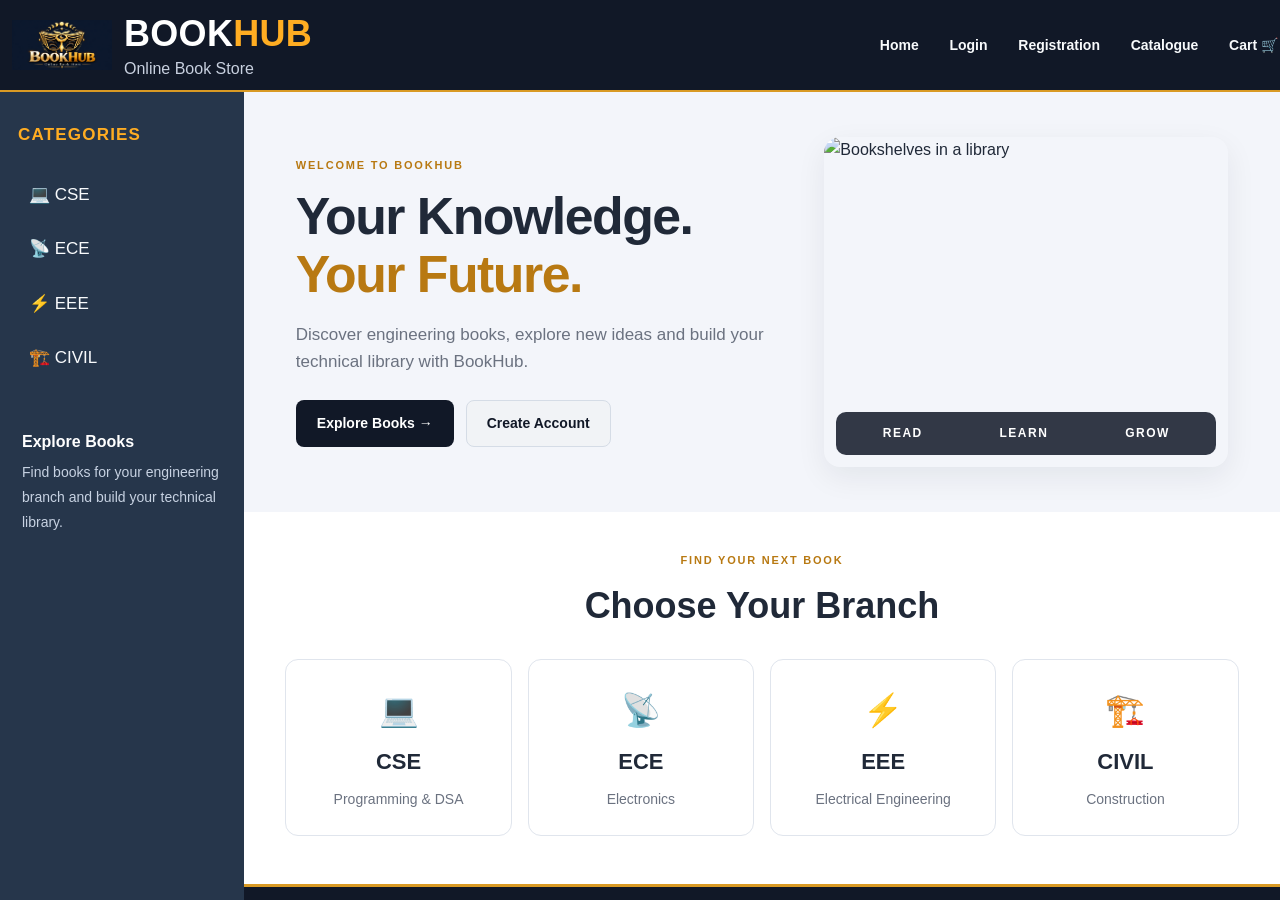
<file: index.html>
<!DOCTYPE html>
<html lang="en">
<head>
    <meta charset="UTF-8">
    <meta name="viewport" content="width=device-width, initial-scale=1.0">
    <title>BookHub | Online Book Store</title>
</head>

<frameset rows="92,*" frameborder="0" border="0">
    <frame
        src="top.html"
        name="topFrame"
        scrolling="no"
        title="Website Header"
    >

    <frameset cols="244,*" frameborder="0" border="0">
        <frame
            src="left.html"
            name="leftFrame"
            title="Book Categories"
        >

        <frame
            src="home.html"
            name="mainFrame"
            title="Main Content"
        >
    </frameset>
</frameset>
</html>
</file>
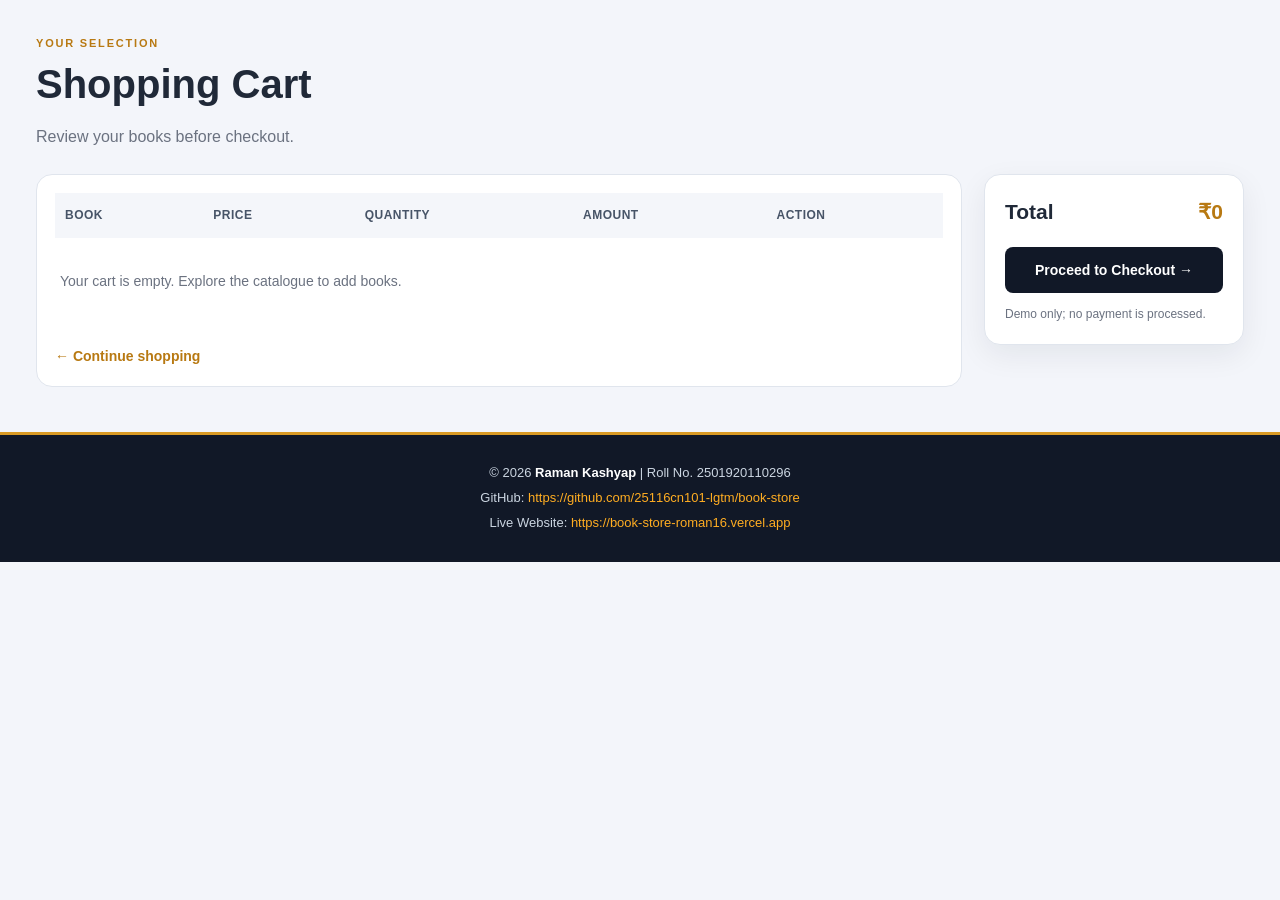
<file: cart.html>
<!DOCTYPE html>
<html lang="en">
<head>
    <meta charset="UTF-8">
    <meta name="viewport" content="width=device-width, initial-scale=1.0">
    <title>Shopping Cart | BookHub</title>
    <link rel="stylesheet" href="style.css">
</head>

<body class="content-page">

    <main class="cart-main">

        <div class="section-heading cart-heading">
            <p class="eyebrow">YOUR SELECTION</p>
            <h1>Shopping Cart</h1>
            <p>Review your books before checkout.</p>
        </div>

        <section class="cart-layout">

            <div class="cart-table-wrap">
                <table class="cart-table">
                    <thead>
                        <tr>
                            <th>Book</th>
                            <th>Price</th>
                            <th>Quantity</th>
                            <th>Amount</th>
                            <th>Action</th>
                        </tr>
                    </thead>

                    <tbody id="cart-items"></tbody>
                </table>

                <p class="empty-cart" id="empty-cart">
                    Your cart is empty. Explore the catalogue to add books.
                </p>

                <a class="continue-shopping" href="catalogue.html">
                    ← Continue shopping
                </a>
            </div>

            <aside class="cart-summary">
                <div class="summary-line">
                    <h2>Total</h2>
                    <strong id="cart-total">₹0</strong>
                </div>

                <button class="primary-button checkout-button"
                    id="checkout-button" type="button">
                    Proceed to Checkout →
                </button>

                <p>Demo only; no payment is processed.</p>
            </aside>

        </section>

    </main>

    <footer class="site-footer">
        <p>© 2026 <strong>Raman Kashyap</strong> | Roll No. 2501920110296</p>
        <p>
            GitHub:
            <a href="https://github.com/25116cn101-lgtm/book-store"
               target="_blank" rel="noopener noreferrer">https://github.com/25116cn101-lgtm/book-store</a>
        </p>
        <p>
            Live Website:
            <a href="https://book-store-roman16.vercel.app"
               target="_blank" rel="noopener noreferrer">https://book-store-roman16.vercel.app</a>
        </p>
    </footer>

    <script>
        const cartKey = "bookhub-cart";
        const cartItems = document.getElementById("cart-items");
        const emptyMessage = document.getElementById("empty-cart");
        const totalElement = document.getElementById("cart-total");

        function getCart() {
            return JSON.parse(localStorage.getItem(cartKey) || "[]");
        }

        function saveCart(cart) {
            localStorage.setItem(cartKey, JSON.stringify(cart));
        }

        function formatPrice(price) {
            return "₹" + price.toLocaleString("en-IN");
        }

        function renderCart() {
            const cart = getCart();

            cartItems.innerHTML = "";
            let total = 0;

            emptyMessage.style.display = cart.length ? "none" : "block";

            cart.forEach(function (book) {
                const amount = book.price * book.quantity;
                total += amount;

                const row = document.createElement("tr");

                const bookCell = document.createElement("td");
                bookCell.innerHTML =
                    "<strong></strong><br><small></small>";
                bookCell.querySelector("strong").textContent = book.title;
                bookCell.querySelector("small").textContent = book.author;

                const priceCell = document.createElement("td");
                priceCell.textContent = formatPrice(book.price);

                const quantityCell = document.createElement("td");
                quantityCell.className = "quantity-cell";

                const minusButton = document.createElement("button");
                minusButton.textContent = "−";
                minusButton.className = "quantity-button";
                minusButton.setAttribute("aria-label", "Decrease quantity");

                const quantityText = document.createElement("span");
                quantityText.textContent = book.quantity;

                const plusButton = document.createElement("button");
                plusButton.textContent = "+";
                plusButton.className = "quantity-button";
                plusButton.setAttribute("aria-label", "Increase quantity");

                minusButton.addEventListener("click", function () {
                    updateQuantity(book.id, -1);
                });

                plusButton.addEventListener("click", function () {
                    updateQuantity(book.id, 1);
                });

                quantityCell.append(minusButton, quantityText, plusButton);

                const amountCell = document.createElement("td");
                amountCell.textContent = formatPrice(amount);

                const actionCell = document.createElement("td");
                const removeButton = document.createElement("button");
                removeButton.textContent = "Remove";
                removeButton.className = "remove-button";

                removeButton.addEventListener("click", function () {
                    removeBook(book.id);
                });

                actionCell.appendChild(removeButton);

                row.append(
                    bookCell,
                    priceCell,
                    quantityCell,
                    amountCell,
                    actionCell
                );

                cartItems.appendChild(row);
            });

            totalElement.textContent = formatPrice(total);
        }

        function updateQuantity(id, change) {
            const cart = getCart();
            const book = cart.find(function (item) {
                return item.id === id;
            });

            if (!book) return;

            book.quantity += change;

            const updatedCart = cart.filter(function (item) {
                return item.quantity > 0;
            });

            saveCart(updatedCart);
            renderCart();
        }

        function removeBook(id) {
            const updatedCart = getCart().filter(function (book) {
                return book.id !== id;
            });

            saveCart(updatedCart);
            renderCart();
        }

        document.getElementById("checkout-button").addEventListener(
            "click",
            function () {
                const cart = getCart();

                if (cart.length === 0) {
                    alert("Your cart is empty.");
                    return;
                }

                alert(
                    "Demo checkout only. No payment has been taken " +
                    "and no order has been placed."
                );
            }
        );

        renderCart();
    </script>

</body>
</html>
</file>
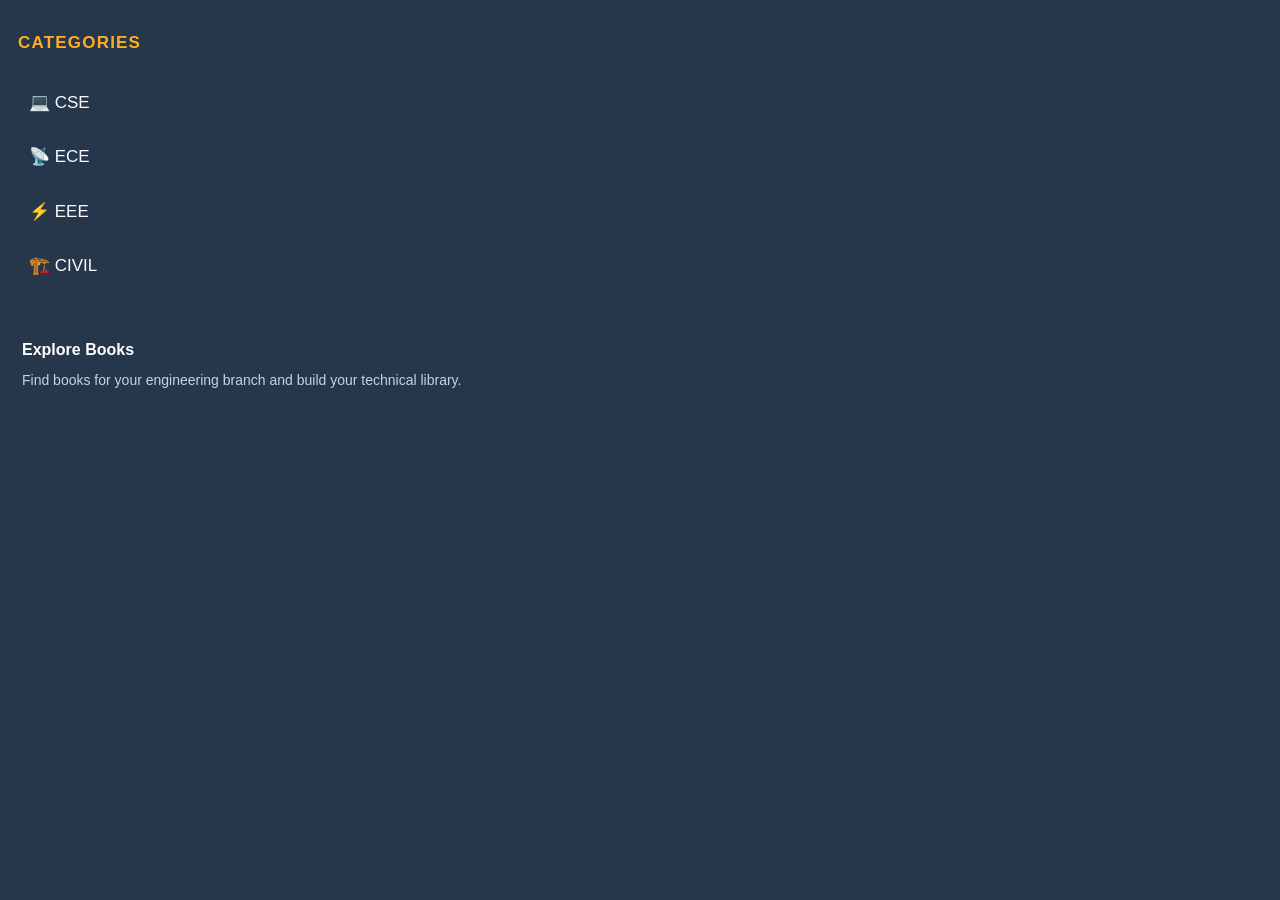
<file: left.html>
<!DOCTYPE html>
<html lang="en">
<head>
    <meta charset="UTF-8">
    <meta name="viewport" content="width=device-width, initial-scale=1.0">
    <title>Book Categories</title>
    <link rel="stylesheet" href="style.css">
</head>

<body class="sidebar-page">

    <aside class="sidebar">

        <h2 class="sidebar-heading">CATEGORIES</h2>

        <nav class="category-nav">
            <a href="catalogue.html#cse" target="mainFrame">💻 CSE</a>
            <a href="catalogue.html#ece" target="mainFrame">📡 ECE</a>
            <a href="catalogue.html#eee" target="mainFrame">⚡ EEE</a>
            <a href="catalogue.html#civil" target="mainFrame">🏗️ CIVIL</a>
        </nav>

        <div class="sidebar-info">
            <h3>Explore Books</h3>
            <p>
                Find books for your engineering branch
                and build your technical library.
            </p>
        </div>

    </aside>

</body>
</html>
</file>
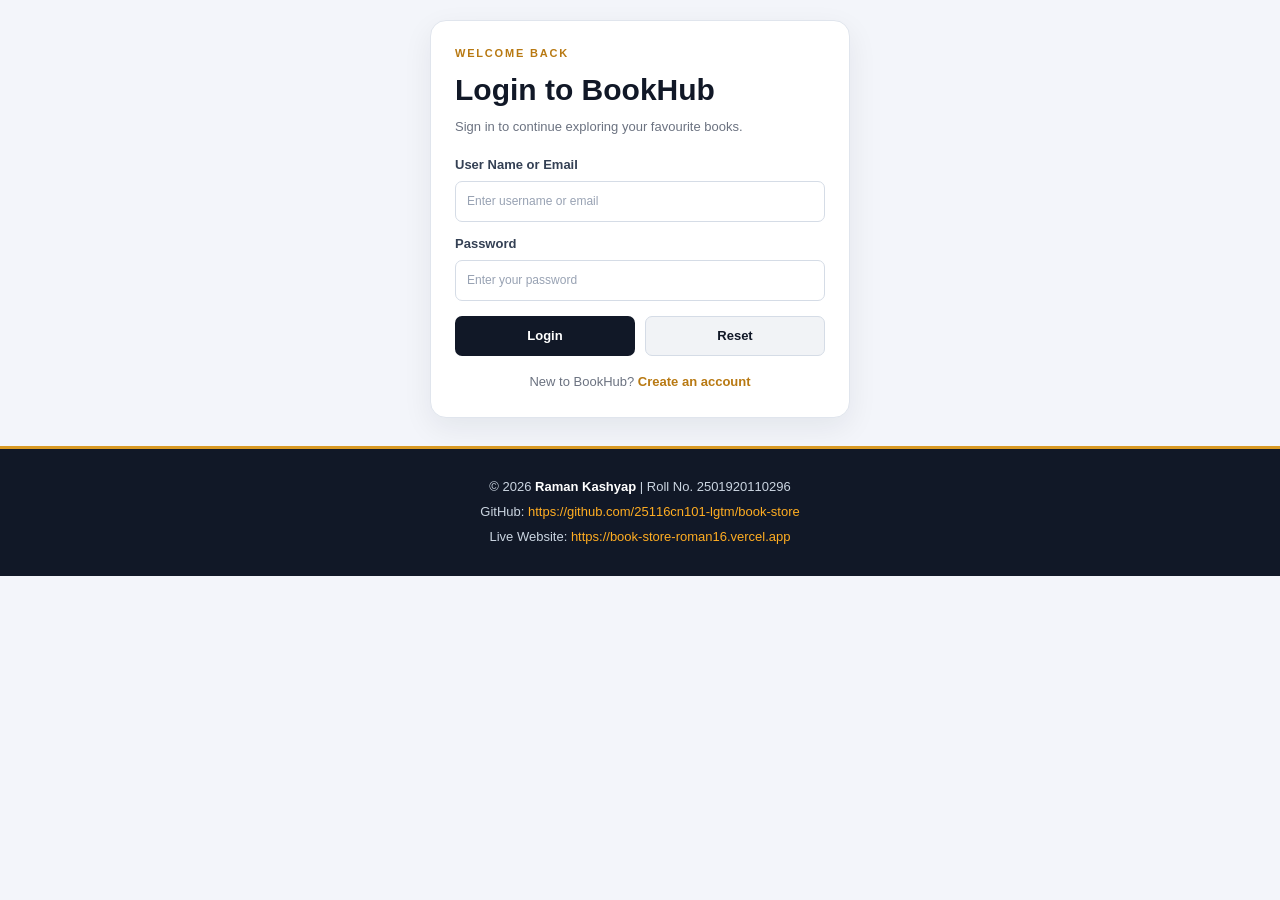
<file: login.html>
<!DOCTYPE html>
<html lang="en">
<head>
    <meta charset="UTF-8">
    <meta name="viewport" content="width=device-width, initial-scale=1.0">
    <title>Login | BookHub</title>
    <link rel="stylesheet" href="style.css">
</head>

<body class="content-page">

    <main class="page-main login-main">

        <section class="form-card login-card">
            <p class="eyebrow">WELCOME BACK</p>
            <h1>Login to BookHub</h1>

            <p class="form-intro">
                Sign in to continue exploring your favourite books.
            </p>

            <form onsubmit="return demoLogin()">

                <div class="field">
                    <label for="username">User Name or Email</label>
                    <input
                        id="username"
                        name="username"
                        type="text"
                        placeholder="Enter username or email"
                        required
                    >
                </div>

                <div class="field">
                    <label for="login-password">Password</label>
                    <input
                        id="login-password"
                        name="password"
                        type="password"
                        placeholder="Enter your password"
                        required
                    >
                </div>

                <div class="form-actions">
                    <button class="primary-button" type="submit">Login</button>
                    <button class="secondary-button" type="reset">Reset</button>
                </div>

            </form>

            <p class="form-bottom">
                New to BookHub?
                <a href="registration.html">Create an account</a>
            </p>
        </section>

    </main>

    <footer class="site-footer">
        <p>© 2026 <strong>Raman Kashyap</strong> | Roll No. 2501920110296</p>
        <p>
            GitHub:
            <a href="https://github.com/25116cn101-lgtm/book-store"
               target="_blank" rel="noopener noreferrer">https://github.com/25116cn101-lgtm/book-store</a>
        </p>
        <p>
            Live Website:
            <a href="https://book-store-roman16.vercel.app"
               target="_blank" rel="noopener noreferrer">https://book-store-roman16.vercel.app</a>
        </p>
    </footer>

    <script>
        function demoLogin() {
            alert(
                "This is a demo login page. " +
                "Real authentication is not connected."
            );

            return false;
        }
    </script>

</body>
</html>
</file>
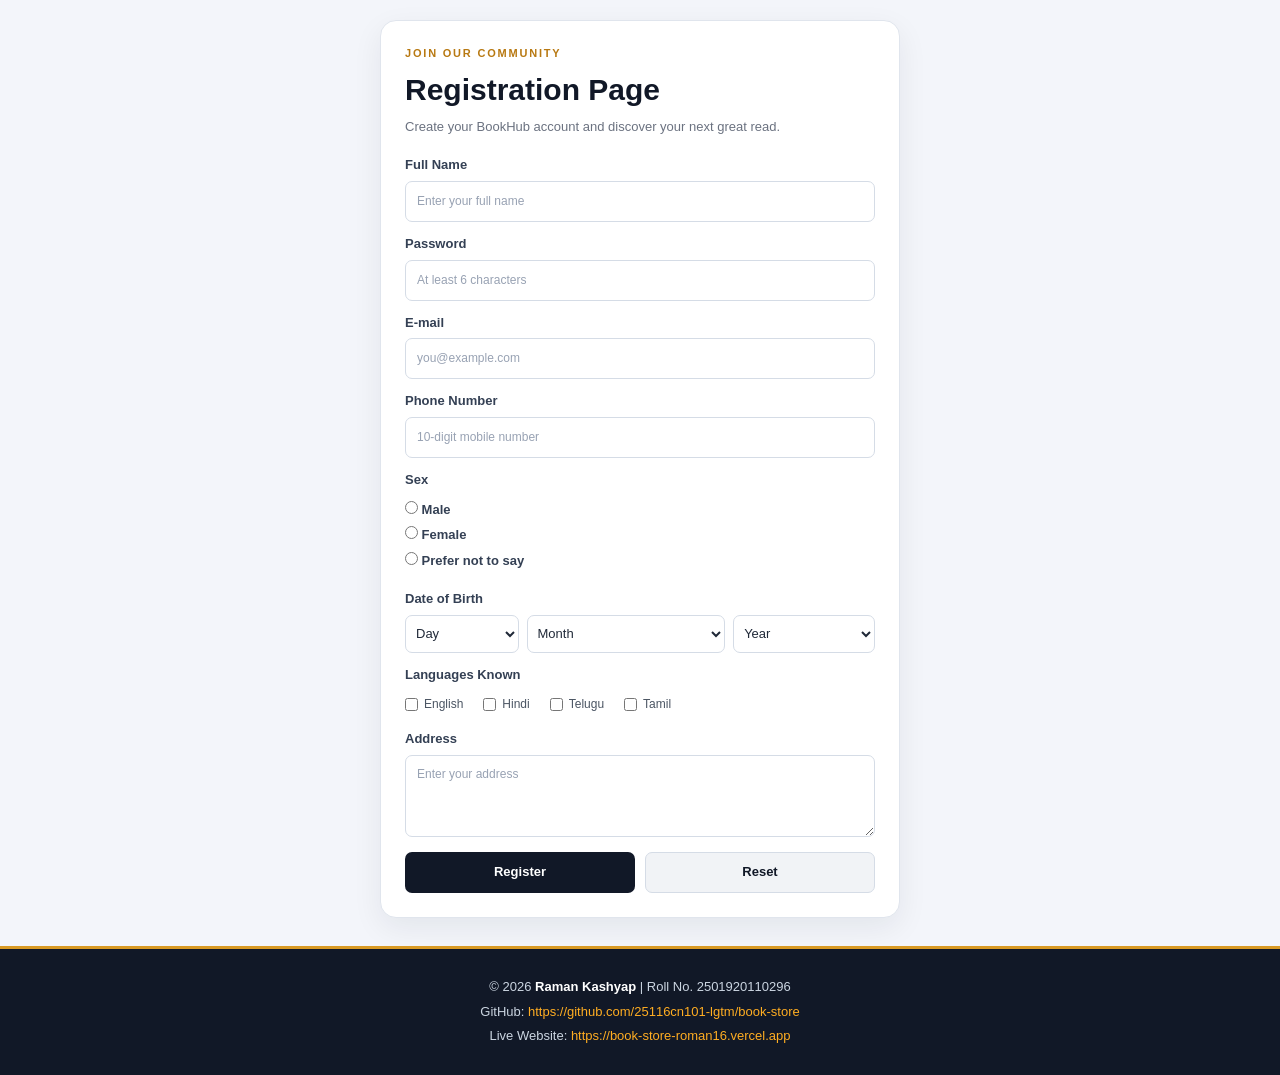
<file: registration.html>
<!DOCTYPE html>
<html lang="en">
<head>
    <meta charset="UTF-8">
    <meta name="viewport" content="width=device-width, initial-scale=1.0">
    <title>Registration | BookHub</title>
    <link rel="stylesheet" href="style.css">
</head>

<body class="content-page">

    <main class="page-main registration-main">

        <section class="form-card">
            <p class="eyebrow">JOIN OUR COMMUNITY</p>
            <h1>Registration Page</h1>

            <p class="form-intro">
                Create your BookHub account and discover your next great read.
            </p>

            <form class="registration-form" onsubmit="return validateRegistration()">

                <div class="field">
                    <label for="name">Full Name</label>
                    <input
                        id="name"
                        name="name"
                        type="text"
                        placeholder="Enter your full name"
                        minlength="3"
                        required
                    >
                </div>

                <div class="field">
                    <label for="password">Password</label>
                    <input
                        id="password"
                        name="password"
                        type="password"
                        placeholder="At least 6 characters"
                        minlength="6"
                        required
                    >
                </div>

                <div class="field">
                    <label for="email">E-mail</label>
                    <input
                        id="email"
                        name="email"
                        type="email"
                        placeholder="you@example.com"
                        required
                    >
                </div>

                <div class="field">
                    <label for="phone">Phone Number</label>
                    <input
                        id="phone"
                        name="phone"
                        type="tel"
                        inputmode="numeric"
                        pattern="[0-9]{10}"
                        maxlength="10"
                        placeholder="10-digit mobile number"
                        required
                    >
                </div>

                <fieldset class="field choice-field">
                    <legend>Sex</legend>

                    <label class="inline-choice">
                        <input type="radio" name="sex" value="Male" required>
                        Male
                    </label>

                    <label class="inline-choice">
                        <input type="radio" name="sex" value="Female">
                        Female
                    </label>

                    <label class="inline-choice">
                        <input type="radio" name="sex" value="Prefer not to say">
                        Prefer not to say
                    </label>
                </fieldset>

                <div class="field">
                    <label>Date of Birth</label>

                    <div class="date-row">
                        <select id="day" name="day" required>
                            <option value="">Day</option>
                        </select>

                        <select id="month" name="month" required>
                            <option value="">Month</option>
                            <option>January</option>
                            <option>February</option>
                            <option>March</option>
                            <option>April</option>
                            <option>May</option>
                            <option>June</option>
                            <option>July</option>
                            <option>August</option>
                            <option>September</option>
                            <option>October</option>
                            <option>November</option>
                            <option>December</option>
                        </select>

                        <select id="year" name="year" required>
                            <option value="">Year</option>
                        </select>
                    </div>
                </div>

                <fieldset class="field choice-field">
                    <legend>Languages Known</legend>

                    <div class="language-options">
                        <label class="inline-choice">
                            <input type="checkbox" name="languages" value="English">
                            English
                        </label>

                        <label class="inline-choice">
                            <input type="checkbox" name="languages" value="Hindi">
                            Hindi
                        </label>

                        <label class="inline-choice">
                            <input type="checkbox" name="languages" value="Telugu">
                            Telugu
                        </label>

                        <label class="inline-choice">
                            <input type="checkbox" name="languages" value="Tamil">
                            Tamil
                        </label>
                    </div>
                </fieldset>

                <div class="field">
                    <label for="address">Address</label>
                    <textarea
                        id="address"
                        name="address"
                        rows="3"
                        placeholder="Enter your address"
                        required
                    ></textarea>
                </div>

                <div class="form-actions">
                    <button class="primary-button" type="submit">Register</button>
                    <button class="secondary-button" type="reset">Reset</button>
                </div>

            </form>
        </section>

    </main>

    <footer class="site-footer">
        <p>© 2026 <strong>Raman Kashyap</strong> | Roll No. 2501920110296</p>
        <p>
            GitHub:
            <a href="https://github.com/25116cn101-lgtm/book-store"
               target="_blank" rel="noopener noreferrer">https://github.com/25116cn101-lgtm/book-store</a>
        </p>
        <p>
            Live Website:
            <a href="https://book-store-roman16.vercel.app"
               target="_blank" rel="noopener noreferrer">https://book-store-roman16.vercel.app</a>
        </p>
    </footer>

    <script>
        const daySelect = document.getElementById("day");
        const yearSelect = document.getElementById("year");

        for (let day = 1; day <= 31; day++) {
            const option = document.createElement("option");
            option.value = day;
            option.textContent = day;
            daySelect.appendChild(option);
        }

        const currentYear = new Date().getFullYear();

        for (let year = currentYear; year >= 1950; year--) {
            const option = document.createElement("option");
            option.value = year;
            option.textContent = year;
            yearSelect.appendChild(option);
        }

        function validateRegistration() {
            const name = document.getElementById("name").value.trim();
            const password = document.getElementById("password").value;
            const phone = document.getElementById("phone").value.trim();
            const languages = document.querySelectorAll(
                'input[name="languages"]:checked'
            );

            if (name.length < 3) {
                alert("Name must contain at least 3 characters.");
                return false;
            }

            if (password.length < 6) {
                alert("Password must contain at least 6 characters.");
                return false;
            }

            if (!/^[0-9]{10}$/.test(phone)) {
                alert("Enter a valid 10-digit phone number.");
                return false;
            }

            if (languages.length === 0) {
                alert("Please select at least one language.");
                return false;
            }

            const monthSelect = document.getElementById("month");
            const monthNumber = monthSelect.selectedIndex;
            const day = Number(daySelect.value);
            const year = Number(yearSelect.value);

            const monthDays = new Date(year, monthNumber, 0).getDate();

            if (day > monthDays) {
                alert("Please select a valid date of birth.");
                return false;
            }

            alert(
                "Registration successful! This is a demo form. " +
                "No account details have been saved."
            );

            return false;
        }
    </script>

</body>
</html>
</file>
<file: style.css>
/* ========================================
   BOOKHUB - SHARED DESIGN SYSTEM
======================================== */

:root {
    --navy: #111827;
    --navy-light: #26364b;
    --gold: #d99a24;
    --gold-dark: #b87912;
    --background: #f3f5fa;
    --surface: #ffffff;
    --text: #202938;
    --muted: #6b7280;
    --border: #e0e5ed;
    --radius: 16px;
    --shadow: 0 10px 30px rgba(17, 24, 39, 0.07);
}

* {
    box-sizing: border-box;
}

html {
    scroll-behavior: smooth;
}

body {
    margin: 0;
    color: var(--text);
    background: var(--background);
    font-family: Arial, Helvetica, sans-serif;
    line-height: 1.6;
}

a {
    color: inherit;
    text-decoration: none;
}

button,
input,
select,
textarea {
    font: inherit;
}

button,
a {
    -webkit-tap-highlight-color: transparent;
}

img {
    max-width: 100%;
}

button:focus-visible,
a:focus-visible,
input:focus-visible,
select:focus-visible,
textarea:focus-visible {
    outline: 3px solid rgba(217, 154, 36, 0.55);
    outline-offset: 3px;
}

/* ========================================
   HEADER - top.html
======================================== */

.top-page {
    height: 92px;
    overflow: hidden;
    background: var(--navy);
}

.site-header {
    min-height: 92px;
    padding: 10px 2px 10px 12px;
    display: flex;
    align-items: center;
    justify-content: space-between;
    gap: 20px;
    background: var(--navy);
    border-bottom: 3px solid var(--gold);
}

.brand {
    display: flex;
    align-items: center;
    gap: 10px;
    flex-shrink: 0;
    color: white;
}

.brand-logo {
    display: block;
    width: 45px;
    height: 45px;
    object-fit: contain;
}

.brand-text {
    display: flex;
    flex-direction: column;
    line-height: 1.2;
}

.brand-text strong {
    font-size: 25px;
    letter-spacing: 0.3px;
}

.brand-text strong span {
    color: #ffad22;
}

.brand-text small {
    margin-top: 4px;
    color: #c8d0df;
    font-size: 13px;
}

.main-nav {
    display: flex;
    align-items: center;
    justify-content: flex-end;
    gap: clamp(12px, 2.4vw, 35px);
}

.main-nav a {
    color: #f8fafc;
    font-size: 14px;
    font-weight: 600;
    white-space: nowrap;
    transition: color 0.2s ease;
}

.main-nav a:hover {
    color: #ffb32c;
}

/* ========================================
   LEFT CATEGORY SIDEBAR - left.html
======================================== */

.sidebar-page {
    min-height: 100vh;
    background: var(--navy-light);
    color: white;
}

.sidebar {
    min-height: 100vh;
    padding: 25px 18px;
    background: var(--navy-light);
}

.sidebar-heading {
    margin: 4px 0 23px;
    color: #ffad22;
    font-size: 17px;
    letter-spacing: 1.2px;
}

.category-nav {
    display: flex;
    flex-direction: column;
    gap: 7px;
}

.category-nav a {
    display: block;
    padding: 10px 11px;
    color: #f8fafc;
    border-radius: 8px;
    font-size: 17px;
    transition: background 0.2s ease, padding 0.2s ease;
}

.category-nav a:hover {
    padding-left: 16px;
    color: white;
    background: rgba(255, 255, 255, 0.1);
}

.sidebar-info {
    margin-top: 48px;
    padding: 0 4px;
}

.sidebar-info h3 {
    margin-bottom: 5px;
    color: white;
    font-size: 16px;
}

.sidebar-info p {
    margin: 0;
    color: #c7d2e2;
    font-size: 14px;
    line-height: 1.8;
}

/* ========================================
   COMMON CONTENT AND FOOTER
======================================== */

.content-page {
    min-height: 100vh;
    background: var(--background);
}

.home-main,
.catalogue-main,
.cart-main,
.page-main {
    width: 100%;
    min-width: 0;
}

.page-main {
    padding: 35px 24px 45px;
}

.site-footer {
    padding: 24px 16px;
    color: #cbd5e1;
    text-align: center;
    background: var(--navy);
    border-top: 3px solid var(--gold);
    overflow-wrap: anywhere;
}

.site-footer p {
    margin: 4px 0;
    font-size: 13px;
}

.site-footer strong {
    color: white;
}

.site-footer a {
    color: #ffad22;
}

.site-footer a:hover {
    text-decoration: underline;
}

.eyebrow {
    margin: 0 0 10px;
    color: var(--gold-dark);
    font-size: 13px;
    font-weight: 800;
    letter-spacing: 2px;
    text-transform: uppercase;
}

.section-heading {
    margin-bottom: 27px;
}

.section-heading h1 {
    margin: 0;
    color: var(--text);
    font-size: clamp(28px, 4vw, 40px);
    line-height: 1.2;
}

.section-heading > p:last-child {
    color: var(--muted);
}

/* ========================================
   HOMEPAGE - home.html
======================================== */

.home-main {
    background: white;
}

.hero {
    display: grid;
    grid-template-columns: 1.1fr 0.9fr;
    align-items: center;
    gap: 35px;
    padding: 45px clamp(22px, 5vw, 65px);
    background: var(--background);
}

.hero-content h1 {
    margin: 12px 0 18px;
    color: var(--text);
    font-size: clamp(36px, 5vw, 58px);
    line-height: 1.12;
    letter-spacing: -1.5px;
}

.hero-content h1 span {
    color: var(--gold-dark);
}

.hero-description {
    max-width: 560px;
    color: var(--muted);
    font-size: 17px;
}

.hero-actions {
    display: flex;
    flex-wrap: wrap;
    gap: 12px;
    margin-top: 25px;
}

.hero-visual {
    position: relative;
    min-width: 0;
}

.hero-visual img {
    display: block;
    width: 100%;
    height: 330px;
    object-fit: cover;
    border-radius: var(--radius);
    box-shadow: var(--shadow);
}

.visual-caption {
    position: absolute;
    right: 12px;
    bottom: 12px;
    left: 12px;
    display: flex;
    justify-content: space-around;
    gap: 8px;
    padding: 12px;
    color: white;
    background: rgba(17, 24, 39, 0.85);
    border-radius: 10px;
    font-size: 12px;
    font-weight: bold;
    letter-spacing: 1.5px;
}

.branch-section {
    padding: 40px clamp(18px, 4vw, 45px) 48px;
    text-align: center;
}

.branch-section h2 {
    margin: 0 0 25px;
    font-size: clamp(27px, 4vw, 36px);
}

.branch-grid {
    display: grid;
    grid-template-columns: repeat(4, minmax(0, 1fr));
    gap: 16px;
}

.branch-card {
    padding: 25px 14px;
    background: white;
    border: 1px solid var(--border);
    border-radius: 13px;
    transition: transform 0.2s ease, box-shadow 0.2s ease;
}

.branch-card:hover {
    transform: translateY(-5px);
    border-color: var(--gold);
    box-shadow: var(--shadow);
}

.branch-icon {
    font-size: 32px;
}

.branch-card h3 {
    margin: 8px 0;
    font-size: 22px;
}

.branch-card p {
    margin: 0;
    color: var(--muted);
    font-size: 14px;
}

/* ========================================
   BUTTONS
======================================== */

.primary-button,
.secondary-button {
    display: inline-flex;
    align-items: center;
    justify-content: center;
    min-height: 44px;
    padding: 11px 20px;
    border: 1px solid transparent;
    border-radius: 8px;
    cursor: pointer;
    font-size: 14px;
    font-weight: 700;
    text-align: center;
    transition: background 0.2s ease, transform 0.2s ease;
}

.primary-button {
    color: white;
    background: var(--gold-dark);
}

.primary-button:hover {
    background: #965f0a;
    transform: translateY(-1px);
}

.secondary-button {
    color: var(--navy);
    background: white;
    border-color: var(--border);
}

.secondary-button:hover {
    background: #eef1f6;
}


/* =========================================
   REGISTRATION & LOGIN PAGE LAYOUT
========================================= */

.registration-main,
.login-main {
    width: 100%;
    padding: 20px 16px 28px;
}

/* Shared Form Card */
.form-card {
    box-sizing: border-box;
    width: 100%;
    max-width: 520px;
    margin: 0 auto;
    padding: 24px;
    background: #ffffff;
    border: 1px solid var(--border);
    border-radius: var(--radius);
    box-shadow: var(--shadow);
}

/* Form Heading */
.form-card h1 {
    margin: 0;
    color: var(--navy);
    font-size: clamp(24px, 4vw, 30px);
    line-height: 1.3;
}

/* Introductory Text */
.form-intro {
    margin: 8px 0 18px;
    color: var(--muted);
    font-size: 13px;
    line-height: 1.6;
}

/* Small Heading Above Title */
.eyebrow {
    margin: 0 0 7px;
    color: var(--gold-dark);
    font-size: 11px;
    font-weight: 800;
    letter-spacing: 1.8px;
}

/* Form Layout */
.registration-form,
.login-card form {
    display: flex;
    flex-direction: column;
    gap: 12px;
}

/* Individual Field */
.field {
    min-width: 0;
    margin: 0;
    padding: 0;
    border: 0;
}

/* Labels and Legends */
.field > label,
.field legend {
    display: block;
    margin-bottom: 5px;
    padding: 0;
    color: #344054;
    font-size: 13px;
    font-weight: 700;
}

/* Input, Select and Textarea */
.field input:not([type="radio"]):not([type="checkbox"]),
.field select,
.field textarea {
    box-sizing: border-box;
    display: block;
    width: 100%;
    min-width: 0;
    min-height: 38px;
    padding: 9px 11px;
    color: var(--text);
    background: #ffffff;
    border: 1px solid #d5dce6;
    border-radius: 7px;
    outline: none;
    font-family: inherit;
    font-size: 13px;
    transition: border-color 0.2s, box-shadow 0.2s;
}

/* Placeholder */
.field input::placeholder,
.field textarea::placeholder {
    color: #98a2b3;
    font-size: 12px;
}

/* Focus Effect */
.field input:focus,
.field select:focus,
.field textarea:focus {
    border-color: var(--gold-dark);
    box-shadow: 0 0 0 3px rgba(217, 154, 36, 0.13);
}

/* Address Textarea */
.field textarea {
    min-height: 68px;
    resize: vertical;
}

/* Radio and Checkbox Groups */
.choice-field {
    min-width: 0;
    padding: 0;
    border: 0;
}

.choice-field legend {
    margin-bottom: 6px;
}

.inline-choice {
    display: inline-flex;
    align-items: center;
    gap: 6px;
    margin: 3px 10px 3px 0;
    color: #4b5563;
    font-size: 12px;
    font-weight: 400;
    cursor: pointer;
}

.inline-choice input {
    margin: 0;
    accent-color: var(--gold-dark);
}

/* Language Options */
.language-options {
    display: flex;
    flex-wrap: wrap;
    gap: 4px 10px;
}

/* Date of Birth */
.date-row {
    display: grid;
    grid-template-columns: 0.8fr 1.4fr 1fr;
    gap: 8px;
}

.date-row select {
    padding: 8px 6px;
}

/* Form Buttons */
.form-actions {
    display: flex;
    flex-wrap: wrap;
    gap: 10px;
    margin-top: 3px;
}

.form-actions button {
    flex: 1;
    min-height: 38px;
    padding: 9px 14px;
    border: 1px solid transparent;
    border-radius: 7px;
    font-family: inherit;
    font-size: 13px;
    font-weight: 700;
    cursor: pointer;
    transition: background 0.2s, transform 0.2s;
}

/* Register / Login Button */
.primary-button {
    color: #ffffff;
    background: var(--navy);
}

.primary-button:hover {
    background: var(--gold-dark);
    transform: translateY(-1px);
}

/* Reset / Secondary Button */
.secondary-button {
    color: var(--navy);
    background: #f1f3f6;
    border-color: #d5dce6 !important;
}

.secondary-button:hover {
    background: #e4e7ec;
}

/* Link Below Form */
.form-bottom {
    margin: 16px 0 0;
    color: var(--muted);
    font-size: 13px;
    line-height: 1.6;
    text-align: center;
}

.form-bottom a {
    color: var(--gold-dark);
    font-weight: 700;
    text-decoration: none;
}

.form-bottom a:hover {
    text-decoration: underline;
}

/* Login Card Slightly Narrower */
.login-card {
    max-width: 420px;
}

/* Footer Spacing */
.registration-main + .site-footer,
.login-main + .site-footer {
    margin-top: 0;
}

/* =========================================
   RESPONSIVE DESIGN
========================================= */

@media (max-width: 600px) {
    .registration-main,
    .login-main {
        padding: 14px 10px 22px;
    }

    .form-card {
        max-width: 100%;
        padding: 18px 15px;
        border-radius: 10px;
    }

    .form-card h1 {
        font-size: 24px;
    }

    .form-intro {
        margin-bottom: 15px;
    }

    .registration-form,
    .login-card form {
        gap: 11px;
    }

    .date-row {
        grid-template-columns: 0.8fr 1.3fr 1fr;
        gap: 6px;
    }

    .inline-choice {
        margin-right: 8px;
    }

    .form-actions {
        gap: 8px;
    }
}

@media (max-width: 360px) {
    .form-card {
        padding: 15px 12px;
    }

    .form-card h1 {
        font-size: 22px;
    }

    .date-row {
        grid-template-columns: 1fr;
    }

    .form-actions button {
        padding: 9px 8px;
    }
}

/* ========================================
   CATALOGUE - catalogue.html
======================================== */

.catalogue-main {
    padding: 35px clamp(18px, 3vw, 36px) 45px;
}

.book-grid {
    display: grid;
    grid-template-columns: repeat(2, minmax(0, 1fr));
    gap: 20px;
}

.book-card {
    display: flex;
    align-items: center;
    gap: 20px;
    min-width: 0;
    padding: 22px;
    background: white;
    border: 1px solid var(--border);
    border-radius: var(--radius);
    box-shadow: 0 6px 20px rgba(17, 24, 39, 0.03);
    transition: transform 0.2s ease, border-color 0.2s ease;
}

.book-card:hover {
    transform: translateY(-3px);
    border-color: var(--gold);
}

.book-card > img {
    display: block;
    flex-shrink: 0;
    width: 125px;
    height: 175px;
    object-fit: cover;
    background: #e9edf3;
    border-radius: 7px;
    box-shadow: 0 5px 14px rgba(0, 0, 0, 0.12);
}

.book-details {
    display: flex;
    flex: 1;
    flex-direction: column;
    align-items: flex-start;
    min-width: 0;
}

.book-category {
    margin-bottom: 5px;
    color: var(--gold-dark);
    font-size: 11px;
    font-weight: 800;
    letter-spacing: 0.6px;
    text-transform: uppercase;
}

.book-details h2 {
    margin: 2px 0 5px;
    color: var(--navy);
    font-size: 20px;
    line-height: 1.35;
    overflow-wrap: anywhere;
}

.book-details p {
    margin: 4px 0 10px;
    color: var(--muted);
    font-size: 14px;
}

.book-price {
    margin-bottom: 13px;
    color: var(--text);
    font-size: 17px;
}

.book-details .primary-button {
    margin-top: auto;
}

.cart-message {
    min-height: 24px;
    margin-top: 18px;
    color: #247447;
    font-weight: 700;
}

/* ========================================
   CART - cart.html
======================================== */

.cart-main {
    padding: 35px clamp(16px, 3vw, 36px) 45px;
}

.cart-heading {
    margin-bottom: 25px;
}

.cart-layout {
    display: grid;
    grid-template-columns: minmax(0, 1fr) 260px;
    align-items: start;
    gap: 22px;
}

.cart-table-wrap {
    min-width: 0;
    padding: 18px;
    background: white;
    border: 1px solid var(--border);
    border-radius: var(--radius);
    overflow-x: auto;
}

.cart-table {
    width: 100%;
    border-collapse: collapse;
    text-align: left;
}

.cart-table th {
    padding: 13px 10px;
    color: #475467;
    background: #f4f6fa;
    font-size: 12px;
    letter-spacing: 0.5px;
    text-transform: uppercase;
}

.cart-table td {
    padding: 16px 10px;
    border-bottom: 1px solid var(--border);
    font-size: 13px;
    vertical-align: middle;
}

.cart-table td strong {
    color: var(--navy);
    font-size: 14px;
}

.cart-table td small {
    color: var(--muted);
}

.quantity-cell {
    white-space: nowrap;
}

.quantity-cell span {
    display: inline-block;
    min-width: 25px;
    text-align: center;
}

.quantity-button {
    width: 27px;
    height: 27px;
    color: var(--navy);
    background: white;
    border: 1px solid var(--border);
    border-radius: 5px;
    cursor: pointer;
}

.quantity-button:hover {
    background: #f0f2f6;
}

.remove-button {
    padding: 5px;
    color: #b42318;
    background: transparent;
    border: 0;
    cursor: pointer;
    font-size: 12px;
    font-weight: 700;
}

.remove-button:hover {
    text-decoration: underline;
}

.empty-cart {
    padding: 18px 5px;
    color: var(--muted);
    font-size: 14px;
}

.continue-shopping {
    display: inline-block;
    margin-top: 20px;
    color: var(--gold-dark);
    font-size: 14px;
    font-weight: 700;
}

.cart-summary {
    padding: 20px;
    background: white;
    border: 1px solid var(--border);
    border-radius: var(--radius);
    box-shadow: var(--shadow);
}

.summary-line {
    display: flex;
    align-items: center;
    justify-content: space-between;
    gap: 10px;
    margin-bottom: 18px;
}

.summary-line h2 {
    margin: 0;
    font-size: 21px;
}

.summary-line strong {
    color: var(--gold-dark);
    font-size: 21px;
}

.checkout-button {
    width: 100%;
}

.cart-summary > p {
    margin: 12px 0 0;
    color: var(--muted);
    font-size: 12px;
}

/* ========================================
   RESPONSIVE DESIGN
======================================== */

@media (max-width: 1000px) {
    .site-header {
        gap: 12px;
    }

    .brand-logo {
        width: 38px;
        height: 38px;
    }

    .brand-text strong {
        font-size: 21px;
    }

    .main-nav {
        gap: 12px;
    }

    .main-nav a {
        font-size: 12px;
    }

    .hero {
        gap: 22px;
    }

    .book-card {
        gap: 14px;
        padding: 16px;
    }

    .book-card > img {
        width: 105px;
        height: 155px;
    }

    .book-details h2 {
        font-size: 18px;
    }
}

@media (max-width: 700px) {
    .top-page {
        height: auto;
        min-height: 92px;
        overflow: auto;
    }

    .site-header {
        min-height: 92px;
        flex-wrap: wrap;
        padding: 10px;
    }

    .main-nav {
        width: 100%;
        justify-content: flex-start;
        flex-wrap: wrap;
        gap: 8px 16px;
        padding-bottom: 5px;
    }

    .hero {
        grid-template-columns: 1fr;
        padding: 30px 20px;
    }

    .hero-visual img {
        height: 240px;
    }

    .branch-grid {
        grid-template-columns: repeat(2, minmax(0, 1fr));
    }

    .book-grid {
        grid-template-columns: 1fr;
    }

    .cart-layout {
        grid-template-columns: 1fr;
    }

    .cart-summary {
        width: 100%;
    }

    .form-card {
        padding: 22px;
    }
}

@media (max-width: 420px) {
    .brand-logo {
        width: 34px;
        height: 34px;
    }

    .brand-text strong {
        font-size: 19px;
    }

    .brand-text small {
        font-size: 11px;
    }

    .book-card {
        align-items: flex-start;
        gap: 12px;
        padding: 12px;
    }

    .book-card > img {
        width: 90px;
        height: 130px;
    }

    .book-details h2 {
        font-size: 16px;
    }

    .book-category {
        font-size: 9px;
    }

    .book-details .primary-button {
        padding: 9px 11px;
        font-size: 12px;
    }

    .date-row {
        grid-template-columns: 1fr;
    }

    .form-actions {
        flex-direction: column;
    }

    .branch-card {
        padding: 18px 8px;
    }
}
.brand {
    display: flex;
    align-items: center;
    gap: 12px;
    flex-shrink: 0;
}

.brand-logo {
    width: 100px;
    height: 70px;
    object-fit: contain;
    object-position: center;
    display: block;
}

.brand-text {
    display: flex;
    flex-direction: column;
    line-height: 1.2;
}

.brand-text strong {
    font-size: 36px;
}

.brand-text small {
    font-size: 16px;
}

@media (max-width: 600px) {
    .brand-logo {
        width: 65px;
        height: 55px;
    }

    .brand-text strong {
        font-size: 25px;
    }

    .brand-text small {
        font-size: 13px;
    }
}
</file>
